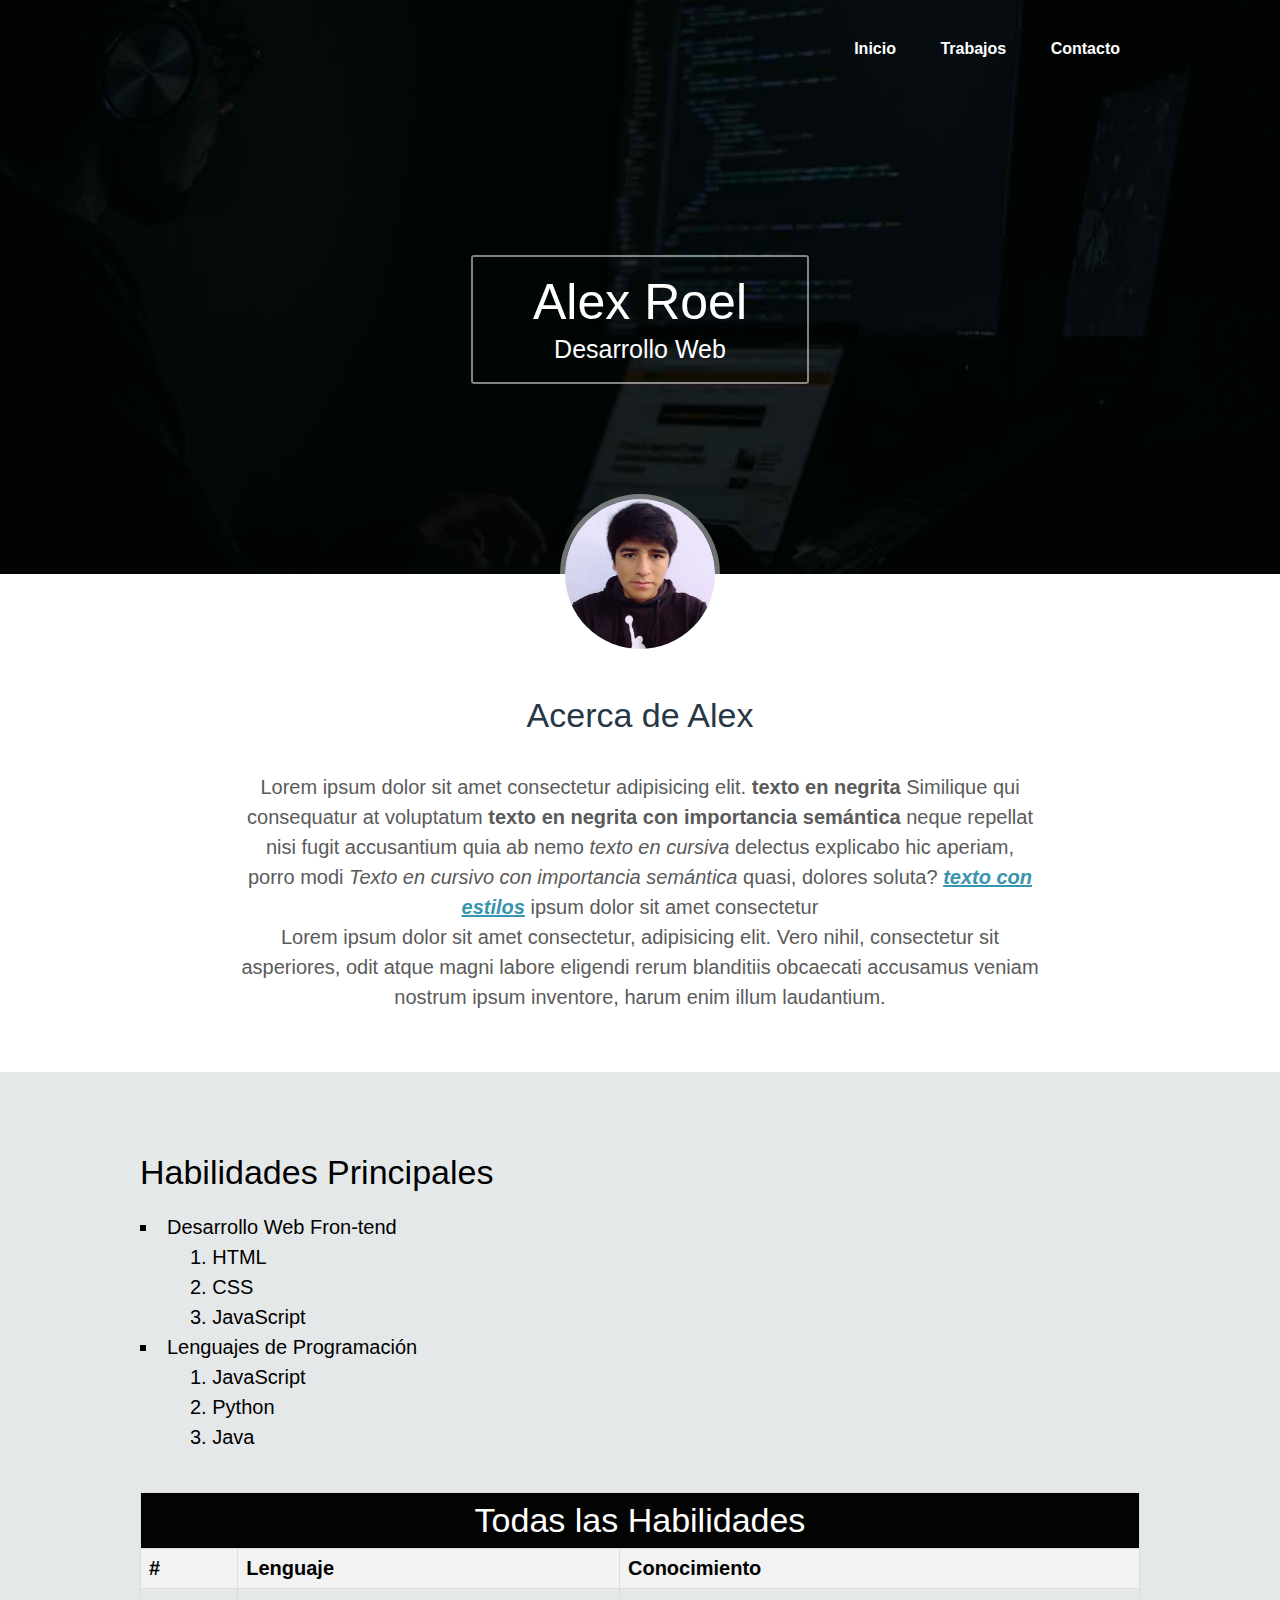
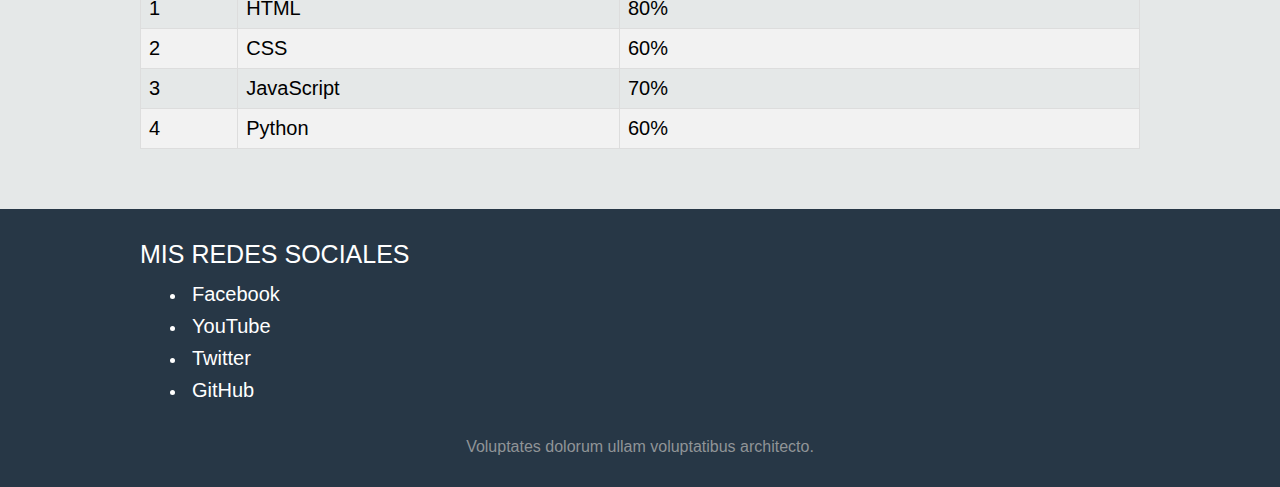
<file: personal-page/index.html>
<!DOCTYPE html>
<html lang="es">

<head>
    <meta charset="UTF-8">
    <meta http-equiv="X-UA-Compatible" content="IE=edge">
    <meta name="viewport" content="width=device-width, initial-scale=1.0">
    <title>Alex Roel</title>

    <!-- Agregando los estilos -->
    <link rel="stylesheet" href="css/styles.css">
</head>

<body>
    <!--Este es un comentario -->
    <header>
        <div class="container">
            <nav class="menu">
                <a href="index.html">Inicio</a>
                <a href="portfolio.html">Trabajos</a>
                <a href="contact.html">Contacto</a>
                <!-- <a href="https://www.google.com/" target="_blank" title="Ir a buscador de Google">Ir a Google</a> -->
            </nav>
            <div class="content-logo">
                <div class="logo">
                    <h1 class="name">Alex Roel</h1>
                    <h2 class="profession">Desarrollo Web</h2>
                </div>
            </div>
        </div>
    </header>

    <main>
        <section class="about">
            <div class="container">
                <div class="photo">
                    <img src="img/photo-alex.jpg" alt="Foto de Alex Roel" width="160">
                </div>

                <div class="text">
                    <h3 class="title">Acerca de Alex</h3>
                    <p>
                        Lorem ipsum dolor sit amet consectetur adipisicing elit. <b>texto en negrita</b>
                        Similique qui consequatur at voluptatum <strong>texto en negrita con importancia semántica</strong>
                        neque repellat nisi fugit accusantium quia ab nemo <i>texto en cursiva</i>
                        delectus explicabo hic aperiam, porro modi <em>Texto en cursivo con importancia semántica</em>
                        quasi, dolores soluta? <span>texto con estilos</span>
                        ipsum dolor sit amet consectetur
                    </p>

                    <p>
                        Lorem ipsum dolor sit amet consectetur, adipisicing elit. Vero nihil, consectetur sit
                        asperiores, odit atque magni labore eligendi rerum blanditiis obcaecati accusamus veniam nostrum
                        ipsum inventore, harum enim illum laudantium.
                    </p>
                </div>
            </div>
        </section>
        <!-- Sección de Habilidades -->
        <section class="skills">
            <div class="container">
                <!-- Contenedor de habilidades principales -->
                <div class="main-skills">
                    <h3>Habilidades Principales</h3>
                    <ul>
                        <li>Desarrollo Web Fron-tend
                            <ol>
                                <li>HTML</li>
                                <li>CSS</li>
                                <li>JavaScript</li>
                            </ol>
                        </li>
                        <li>Lenguajes de Programación
                            <ol>
                                <li>JavaScript</li>
                                <li>Python</li>
                                <li>Java</li>
                            </ol>
                        </li>
                    </ul>
                </div>

                <!-- Contenedor de todas las habilidades  -->
                <div>
                    <table>
                        <tr>
                           <th colspan="4" class="title">Todas las Habilidades</th> 
                        </tr>
                        <tr>
                            <th>#</th>
                            <th>Lenguaje</th>
                            <th>Conocimiento</th>
                        </tr>
                        <tr>
                            <td>1</td>
                            <td>HTML</td>
                            <td>80%</td>
                        </tr>
                        <tr>
                            <td>2</td>
                            <td>CSS</td>
                            <td>60%</td>
                        </tr>
                        <tr>
                            <td>3</td>
                            <td>JavaScript</td>
                            <td>70%</td>
                        </tr>
                        <tr>
                            <td>4</td>
                            <td>Python</td>
                            <td>60%</td>
                        </tr>
                    </table>
                </div>
            </div>
        </section>
    </main>

    <footer>
        <div class="container">
            <!-- Contenedor de redes sociales -->
            <div class="social">
                <h3>Mis Redes Sociales</h3>
                <ul>
                    <li><a href="https://www.facebook.com/alexroelcode" target="_blank">Facebook</a></li>
                    <li><a href="https://www.youtube.com/c/Roelcode" target="_blank">YouTube</a></li>
                    <li><a href="">Twitter</a></li>
                    <li><a href="https://github.com/alexroel/" target="_blank">GitHub</a></li>
                </ul>
            </div>
            <p>Voluptates dolorum ullam voluptatibus architecto.</p>
        </div>
    </footer>
</body>

</html>
</file>
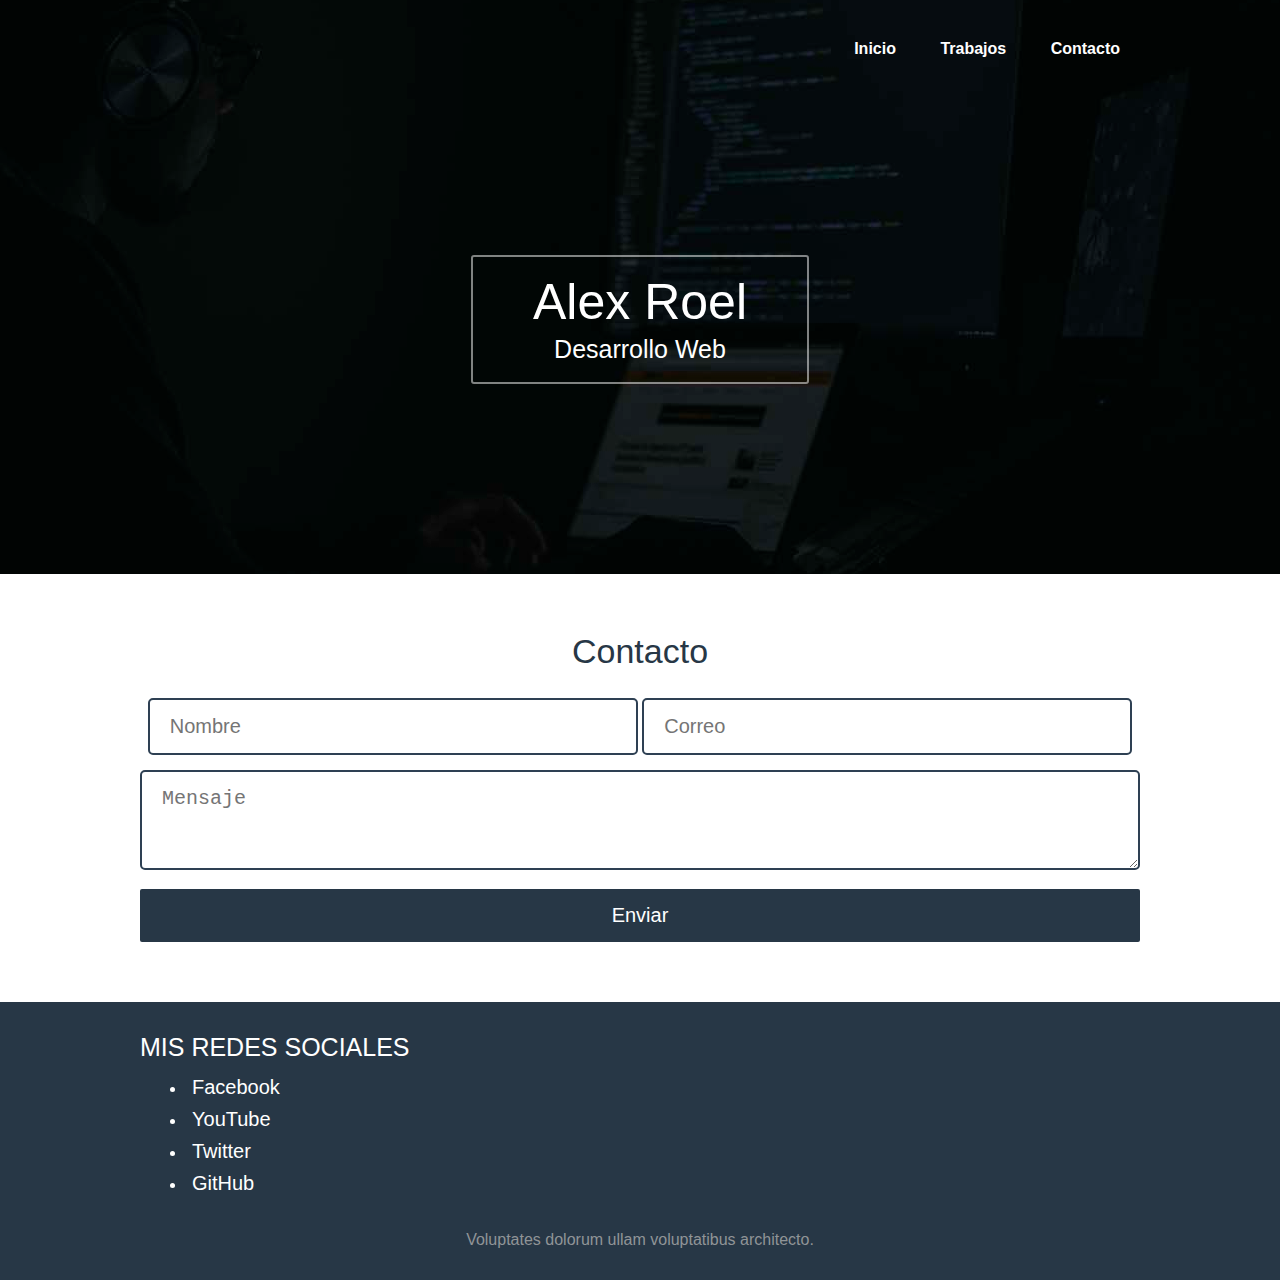
<file: personal-page/contact.html>
<!DOCTYPE html>
<html lang="es">
<head>
    <meta charset="UTF-8">
    <meta http-equiv="X-UA-Compatible" content="IE=edge">
    <meta name="viewport" content="width=device-width, initial-scale=1.0">
    <title>Alex Roel - Contacto</title>

    <!-- Agregando los estilos -->
    <link rel="stylesheet" href="css/styles.css">
</head>
<body>
    <!--Este es un comentario -->
    <header>
        <div class="container">
            <nav class="menu">
                <a href="index.html">Inicio</a>
                <a href="portfolio.html">Trabajos</a>
                <a href="contact.html">Contacto</a>
                <!-- <a href="https://www.google.com/" target="_blank" title="Ir a buscador de Google">Ir a Google</a> -->
            </nav>
            <div class="content-logo">
                <div class="logo">
                    <h1 class="name">Alex Roel</h1>
                    <h2 class="profession">Desarrollo Web</h2>
                </div>
            </div>
        </div>
    </header>
     
    <!-- Formulario de contacto -->
    <section>
        <div class="container">
            <div class="contact">
                <h3>Contacto</h3>
                <form action="">
                    <input type="text" name="name" id="name" placeholder="Nombre" required>
                    <input type="email" name="email" id="email" placeholder="Correo" required>
                    <textarea name="message" id="message" placeholder="Mensaje" required></textarea>
                    <input type="submit" class="btn-send" value="Enviar">
                </form>
            </div>
        </div>
    </section>

    <footer>
        <div class="container">
            <!-- Contenedor de redes sociales -->
            <div class="social">
                <h3>Mis Redes Sociales</h3>
                <ul>
                    <li><a href="https://www.facebook.com/alexroelcode" target="_blank">Facebook</a></li>
                    <li><a href="https://www.youtube.com/c/Roelcode" target="_blank">YouTube</a></li>
                    <li><a href="">Twitter</a></li>
                    <li><a href="https://github.com/alexroel/" target="_blank">GitHub</a></li>
                </ul>
            </div>
            <p>Voluptates dolorum ullam voluptatibus architecto.</p>
        </div>
    </footer>
</body>
</html>
</file>
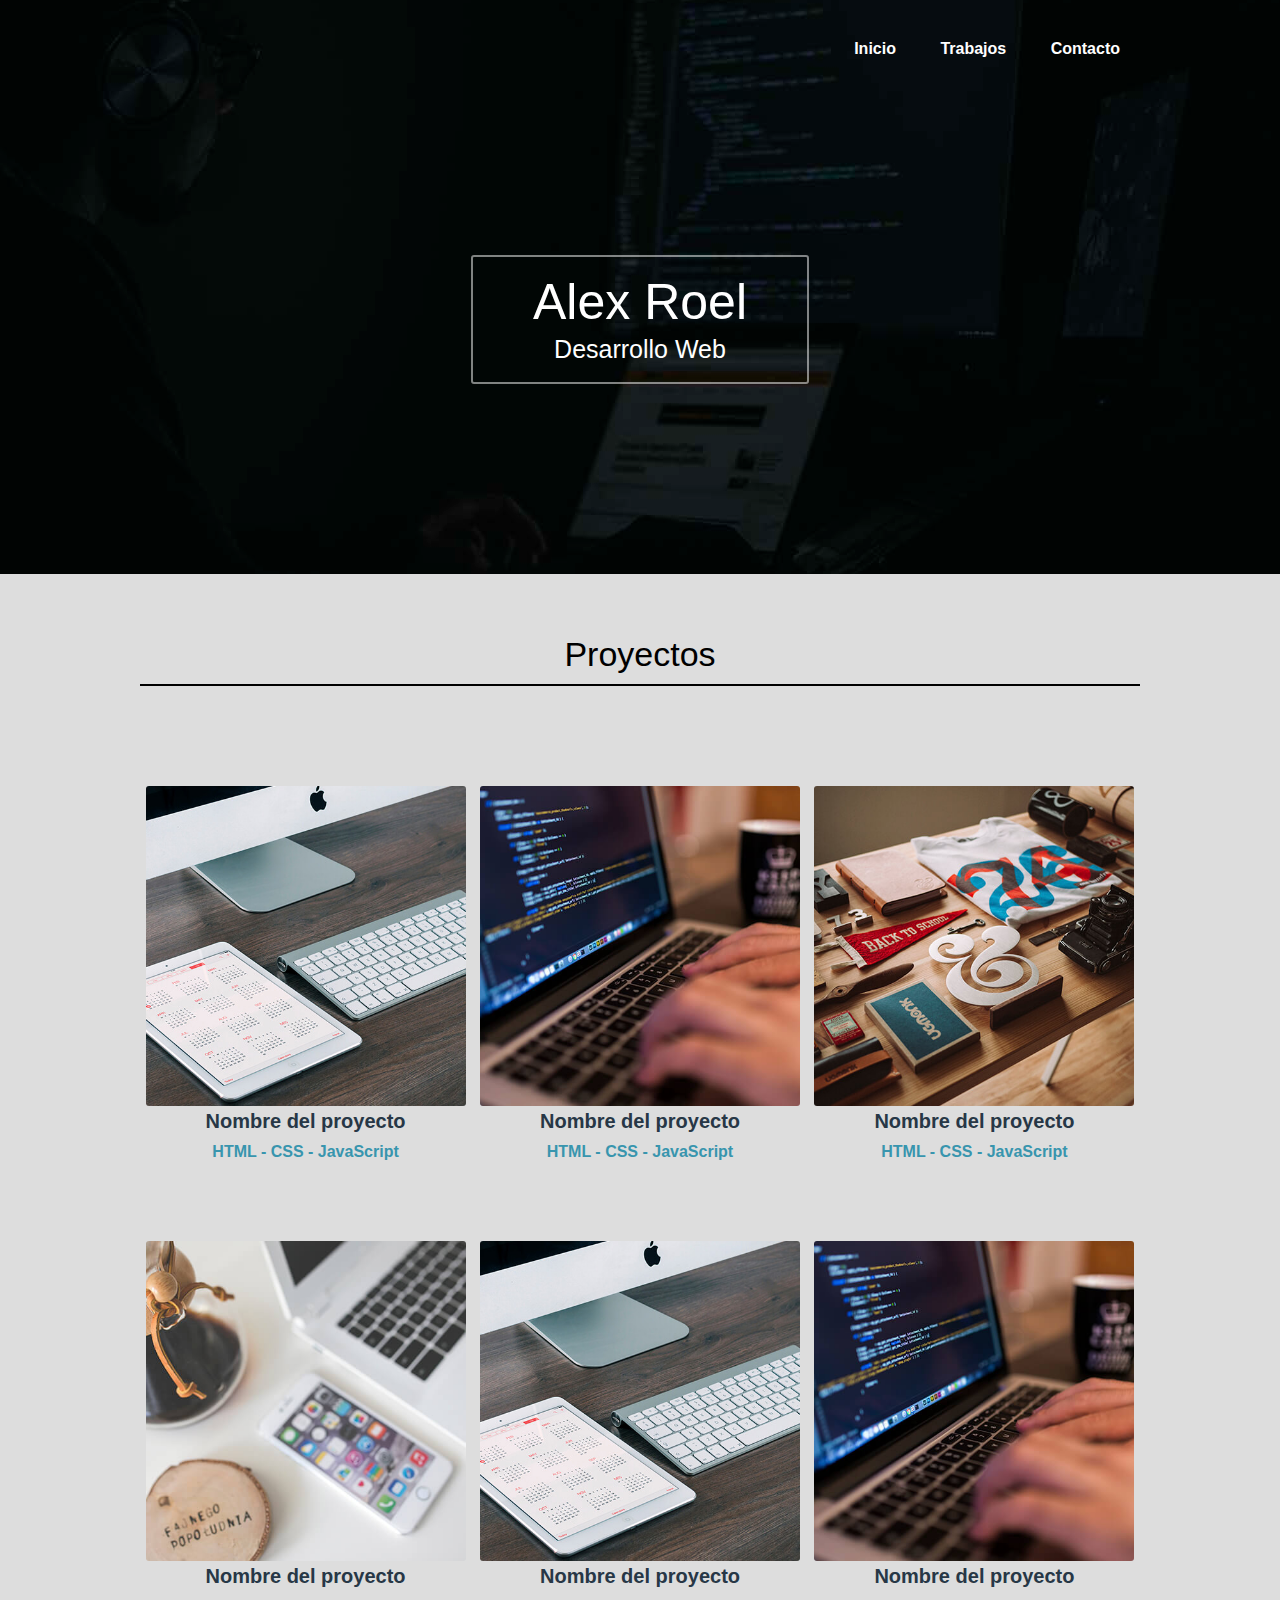
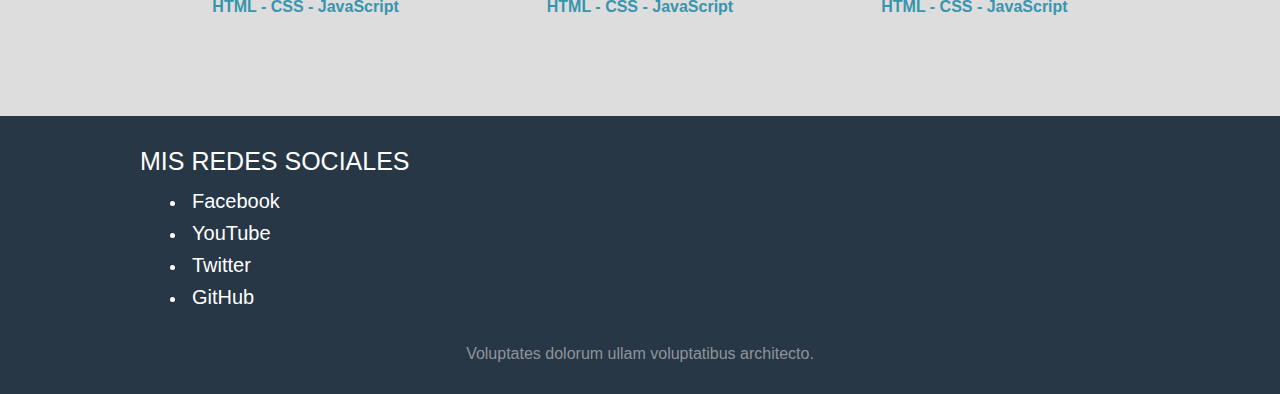
<file: personal-page/portfolio.html>
<!DOCTYPE html>
<html lang="es">
<head>
    <meta charset="UTF-8">
    <meta http-equiv="X-UA-Compatible" content="IE=edge">
    <meta name="viewport" content="width=device-width, initial-scale=1.0">
    <title>Alex Roel - Portafolio</title>

    <!-- Agregando los estilos -->
    <link rel="stylesheet" href="css/styles.css">
</head>
<body>
    <!--Este es un comentario -->
    <header>
        <div class="container">
            <nav class="menu">
                <a href="index.html">Inicio</a>
                <a href="portfolio.html">Trabajos</a>
                <a href="contact.html">Contacto</a>
                <!-- <a href="https://www.google.com/" target="_blank" title="Ir a buscador de Google">Ir a Google</a> -->
            </nav>
            <div class="content-logo">
                <div class="logo">
                    <h1 class="name">Alex Roel</h1>
                    <h2 class="profession">Desarrollo Web</h2>
                </div>
            </div>
        </div>
    </header>

    <section class="projects">
        <div class="container">
            <h3 class="title-main">Proyectos</h3>

            <div class="content-projects">
                <div class="project">
                    <div class="image">
                        <img src="img/project/img01.jpg" alt="">
                    </div>
                    <div class="desc">
                        <p class="proj-name">Nombre del proyecto</p>
                        <p class="proj-category">HTML - CSS - JavaScript</p>
                    </div>
                </div>
                <div class="project">
                    <div class="image">
                        <img src="img/project/img02.jpg" alt="">
                    </div>
                    <div class="desc">
                        <p class="proj-name">Nombre del proyecto</p>
                        <p class="proj-category">HTML - CSS - JavaScript</p>
                    </div>
                </div>
                <div class="project">
                    <div class="image">
                        <img src="img/project/img03.jpg" alt="">
                    </div>
                    <div class="desc">
                        <p class="proj-name">Nombre del proyecto</p>
                        <p class="proj-category">HTML - CSS - JavaScript</p>
                    </div>
                </div>
                <div class="project">
                    <div class="image">
                        <img src="img/project/img04.jpg" alt="">
                    </div>
                    <div class="desc">
                        <p class="proj-name">Nombre del proyecto</p>
                        <p class="proj-category">HTML - CSS - JavaScript</p>
                    </div>
                </div>
                <div class="project">
                    <div class="image">
                        <img src="img/project/img01.jpg" alt="">
                    </div>
                    <div class="desc">
                        <p class="proj-name">Nombre del proyecto</p>
                        <p class="proj-category">HTML - CSS - JavaScript</p>
                    </div>
                </div>
                <div class="project">
                    <div class="image">
                        <img src="img/project/img02.jpg" alt="">
                    </div>
                    <div class="desc">
                        <p class="proj-name">Nombre del proyecto</p>
                        <p class="proj-category">HTML - CSS - JavaScript</p>
                    </div>
                </div>
            </div>
        </div>
    </section>

    <footer>
        <div class="container">
            <!-- Contenedor de redes sociales -->
            <div class="social">
                <h3>Mis Redes Sociales</h3>
                <ul>
                    <li><a href="https://www.facebook.com/alexroelcode" target="_blank">Facebook</a></li>
                    <li><a href="https://www.youtube.com/c/Roelcode" target="_blank">YouTube</a></li>
                    <li><a href="">Twitter</a></li>
                    <li><a href="https://github.com/alexroel/" target="_blank">GitHub</a></li>
                </ul>
            </div>
            <p>Voluptates dolorum ullam voluptatibus architecto.</p>
        </div>
    </footer>
</body>
</html>
</file>
<file: personal-page/css/styles.css>
*{
    padding: 0;
    margin: 0;
    box-sizing: border-box;
}

body{
    background-color: #fff;
    font-family: sans-serif;
    font-size: 16px;
}

/* --- Contenedor --- */
.container{
    width: 90%;
    max-width: 1000px;
    margin: auto;
    overflow: hidden;
}

/* --- ENCABEZADO --- */
header{
    background: #040404 url(../img/bg-header.jpg) no-repeat center;
    max-height: 600px;
}

header .menu{
    margin: 40px 0;
    text-align: right;
}

header .menu a{
    display: inline-block;
    margin: 0 20px;
    color: #fff;
    text-decoration: none;
    font-weight: bold;
    font-size: 16px;
    padding-bottom: 5px;
    border-bottom: 2px solid transparent;
} 

header .menu a:hover{
    border-bottom: 2px solid #fff;
}

/* HEADER LOGO */

header .content-logo{
    margin: 190px 0;
    text-align: center;
}

header .content-logo .logo{
    display: inline-block;
    border: 2px solid #ffffff80;
    border-radius: 3px;
    padding: 20px 60px;
}

header .content-logo .logo .name, header .content-logo .logo .profession{
    color: #fff;
    font-weight: normal;
}

header .content-logo .logo .name{
    margin-bottom: 10px;
    font-size: 50px;
    line-height: 50px;
}

header .content-logo .logo .profession{
    font-size: 25px;
    line-height: 25px;
}

/* --- ACERCA DE ---*/
main .container{
    overflow: visible;
}
.about{
    text-align: center;
}

.about .photo{
    margin-top: -80px;
}

/* --- DISEÑO DE LA FOTO --- */
.about .photo img{
    border-radius: 50%;
    border: 5px solid #ffffff70;
}

.about .text {
    color: #5a5a5a;
    font-size: 20px;
    line-height: 30px;
    width: 80%;
    margin: 40px auto 60px;
}

.about .text .title{
    font-size: 34px;
    margin-bottom: 40px;
    line-height: 34px;
    font-weight: normal;
    color: #273746;
    text-align: center;
}

.about .text span{
    color: #3895ae;
    text-decoration: underline;
    font-weight: bold;
    font-style: italic;
}

/* --- HABILIDADES --- */
.skills{
    background-color: #e5e8e8;
    padding: 60px 0;
}

.skills .main-skills h3{
    line-height: 80px;
    font-size: 34px;
    font-weight: normal;
}

.skills .main-skills ul{
    list-style-position: inside;
    list-style-type: square;
}

.skills .main-skills ul li{
    font-size: 20px;
    line-height: 30px;
}

.skills .main-skills ol{
    margin-left:50px;
}

.skills table{
    width: 100%;
    border-collapse: collapse;
    margin-top: 40px;
}

.skills table th, .skills table td{
    border: 1px solid #dddddd;
    padding: 8px;
    font-size: 20px;
    text-align: left;
}

.skills table tr:nth-child(even){
    background-color: #f2f2f2;
}

.skills table tr:hover{
    background-color: #ddd;
}

.skills table .title{
    font-weight: normal;
    font-size: 34px;
    text-align: center;
    background: #040404;
    color: #fff;
}

/* --- Pagina de Proyectos --- */
.projects{
    padding: 60px 0;
    background-color: #dddddd;
}

.projects .title-main{
    font-size: 34px;
    line-height: 40px;
    margin-bottom: 60px;
    font-weight: normal;
    text-align: center;
    padding-bottom: 10px;
    border-bottom: 2px solid;
}

.projects .content-projects{
    text-align: center;
}

.projects .project{
    display: inline-block;
    width: 32%;
    margin: 40px 5px;
}

.projects .project .image{
    display: inline-block;
}

.projects .project .image img{
    width: 100%;
    border-radius: 3px;
}

.projects .project .desc{
    text-align: center;
}

.projects .project .desc .proj-name{
    font-size: 20px;
    font-weight: bold;
    margin-bottom: 10px;
    color: #273746;
}

.projects .project .desc .proj-category{
    color: #3895ae;
    font-weight: bold;
}

/* --- Estilos de Contacto --- */
.contact {
    padding: 60px 0;
}

.contact h3{
    font-size: 34px;
    line-height: 34px;
    margin-bottom: 30px;
    font-weight: normal;
    color: #273746;
    text-align: center;
}

.contact form{
    text-align: center;
}

.contact form input[type="text"],
.contact form input[type="email"],
.contact form textarea{
    border: 2px solid #2E4053;
    border-radius: 5px;
    padding: 15px 20px;
    font-size: 20px;
    color: #2E4053;
}

.contact form input[type="text"],
.contact form input[type="email"]{
    width: 49%;
    margin-bottom: 15px;
}

.contact form textarea{
    width: 100%;
    height: 100px;
    margin-bottom: 15px;
}

.contact form .btn-send{
    background-color: #273746;
    color: #fff;
    border: none;
    border-radius: 2px;
    padding: 15px 0;
    font-size: 20px;
    width: 100%;
}

.contact form .btn-send:hover{
    background-color: #5D6D7E;
    cursor: pointer;
}


/* --- PIE DE PÁGINA --- */
footer{
    background-color: #273746;
    color: #fff;
}

footer .social{
    margin: 20px 0;
}

footer .social h3{
    line-height: 50px;
    font-weight: normal;
    font-size: 25px;
    text-transform: uppercase;
}

footer .social ul{
    list-style-position: inside;
    margin-left: 30px;
}

footer .social ul li{
    line-height: 30px;
}

footer .social a{
    color: #fff;
    font-size: 20px;
    text-decoration: none;
}

footer .social a:hover{
    color: #5a5a5a;
}

footer p{
    text-align: center;
    line-height: 40px;
    color: #909497;
    margin: 20px 0;
}
</file>
